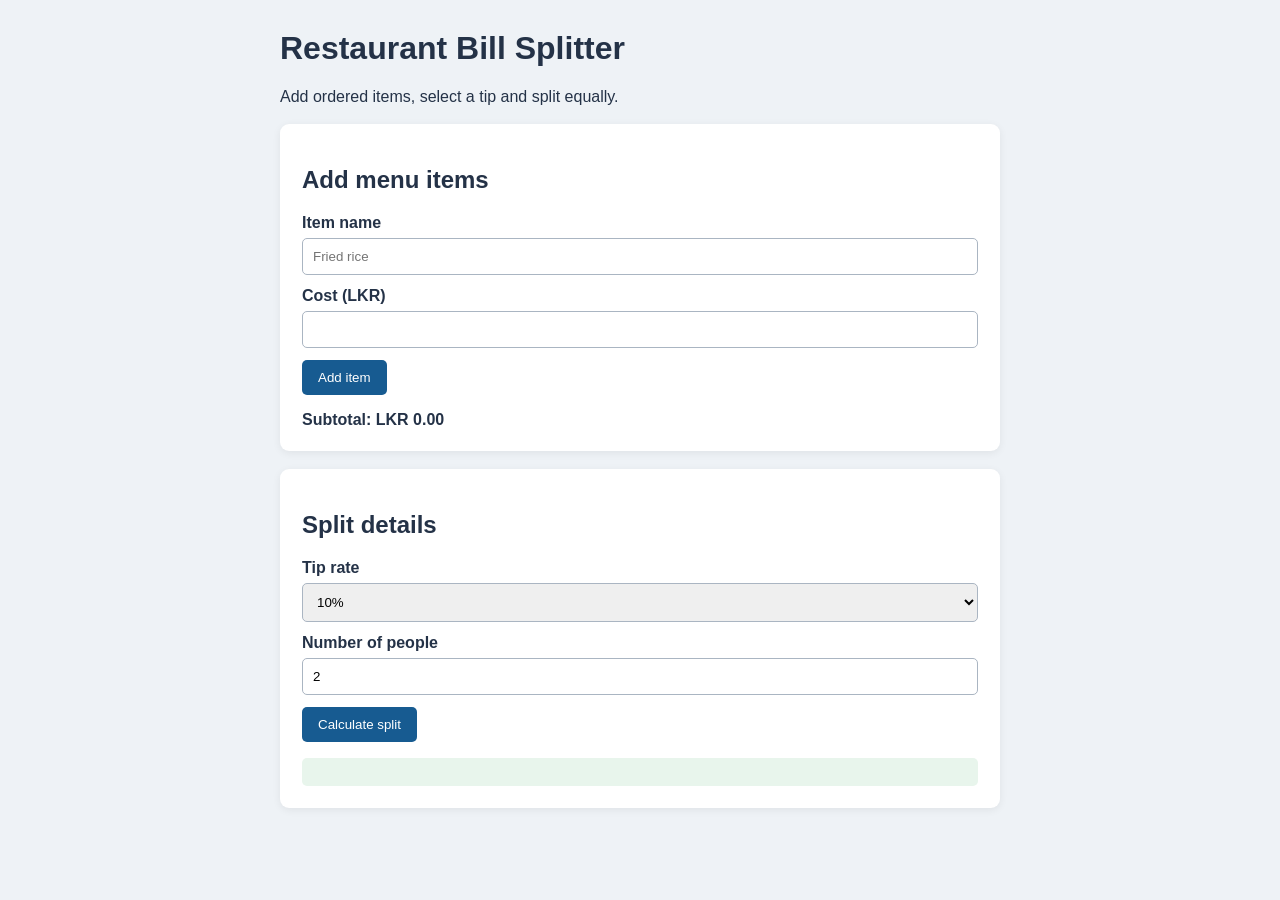
<file: Week02-JavaScript/answers/bill-splitter/index.html>
<!doctype html><html lang="en"><head><meta charset="utf-8"><meta name="viewport" content="width=device-width,initial-scale=1"><title>Bill Splitter</title><link rel="stylesheet" href="style.css"></head><body><main><h1>Restaurant Bill Splitter</h1><p>Add ordered items, select a tip and split equally.</p><section><h2>Add menu items</h2><label>Item name<input id="itemName" placeholder="Fried rice"></label><label>Cost (LKR)<input id="itemCost" type="number" min="0.01" step="0.01"></label><button id="addItem">Add item</button><p id="itemError" class="error"></p><ul id="itemList"></ul><b>Subtotal: LKR <span id="subtotal">0.00</span></b></section><section><h2>Split details</h2><label>Tip rate<select id="tipRate"><option value="0">0%</option><option value=".05">5%</option><option value=".10" selected>10%</option><option value=".15">15%</option><option value=".20">20%</option></select></label><label>Number of people<input id="people" type="number" min="1" step="1" value="2"></label><button id="calculate">Calculate split</button><p id="error" class="error"></p><div id="result" aria-live="polite"></div></section></main><script src="app.js"></script></body></html>
</file>
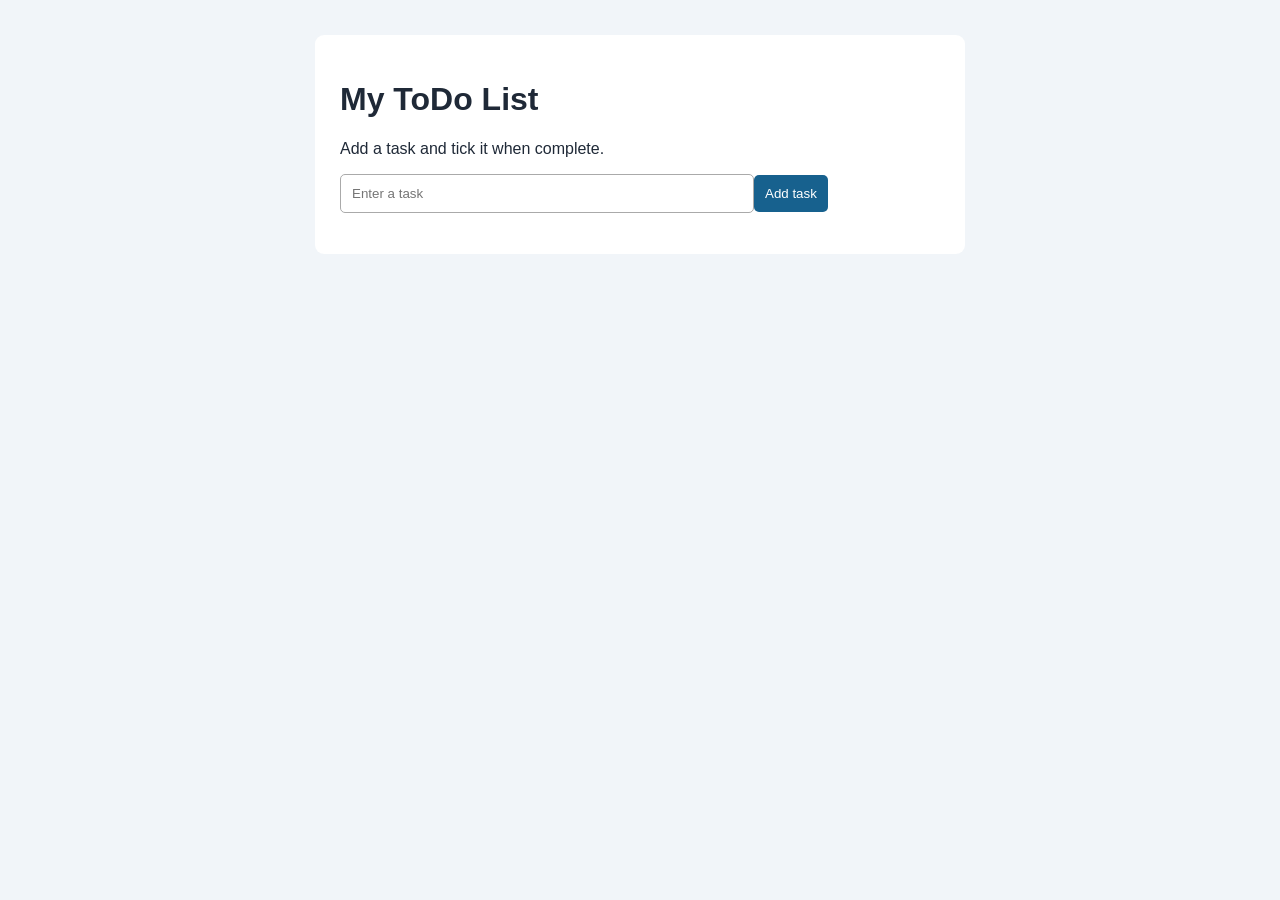
<file: Week02-JavaScript/answers/todo/index.html>
<!doctype html><html lang="en"><head><meta charset="utf-8"><meta name="viewport" content="width=device-width,initial-scale=1"><title>ToDo List</title><link rel="stylesheet" href="style.css"></head><body><main><h1>My ToDo List</h1><p>Add a task and tick it when complete.</p><input id="taskInput" placeholder="Enter a task"><button id="addTask">Add task</button><p id="message"></p><ul id="tasks"></ul></main><script src="todo.js"></script></body></html>
</file>
<file: Week02-JavaScript/answers/bill-splitter/style.css>
*{box-sizing:border-box}body{margin:0;background:#eef2f6;color:#243247;font:16px Arial}main{max-width:720px;width:92%;margin:30px auto}section{background:white;padding:22px;border-radius:9px;margin:18px 0;box-shadow:0 2px 9px #0001}label{display:block;font-weight:bold;margin:12px 0}input,select{display:block;width:100%;padding:10px;margin-top:6px;border:1px solid #aab5c2;border-radius:5px}button{padding:10px 16px;background:#175b91;color:white;border:0;border-radius:5px;cursor:pointer}.error{color:#b42318;font-weight:bold}#result{background:#e8f5ec;padding:14px;margin-top:12px;border-radius:5px}li{margin:7px 0}li button{margin-left:10px}@media(max-width:520px){main{margin:15px auto}}
</file>
<file: Week02-JavaScript/answers/todo/style.css>
body{font:16px Arial;background:#f1f5f9;color:#1f2937}main{max-width:600px;margin:35px auto;background:white;padding:25px;border-radius:9px}input{padding:11px;width:65%;border:1px solid #aaa;border-radius:5px}button{padding:11px;background:#17618e;color:white;border:0;border-radius:5px}li{padding:10px;border-bottom:1px solid #ddd}li.done label{text-decoration:line-through;color:#687386}#message{color:#b42318}@media(max-width:600px){main{margin:15px}}
</file>
